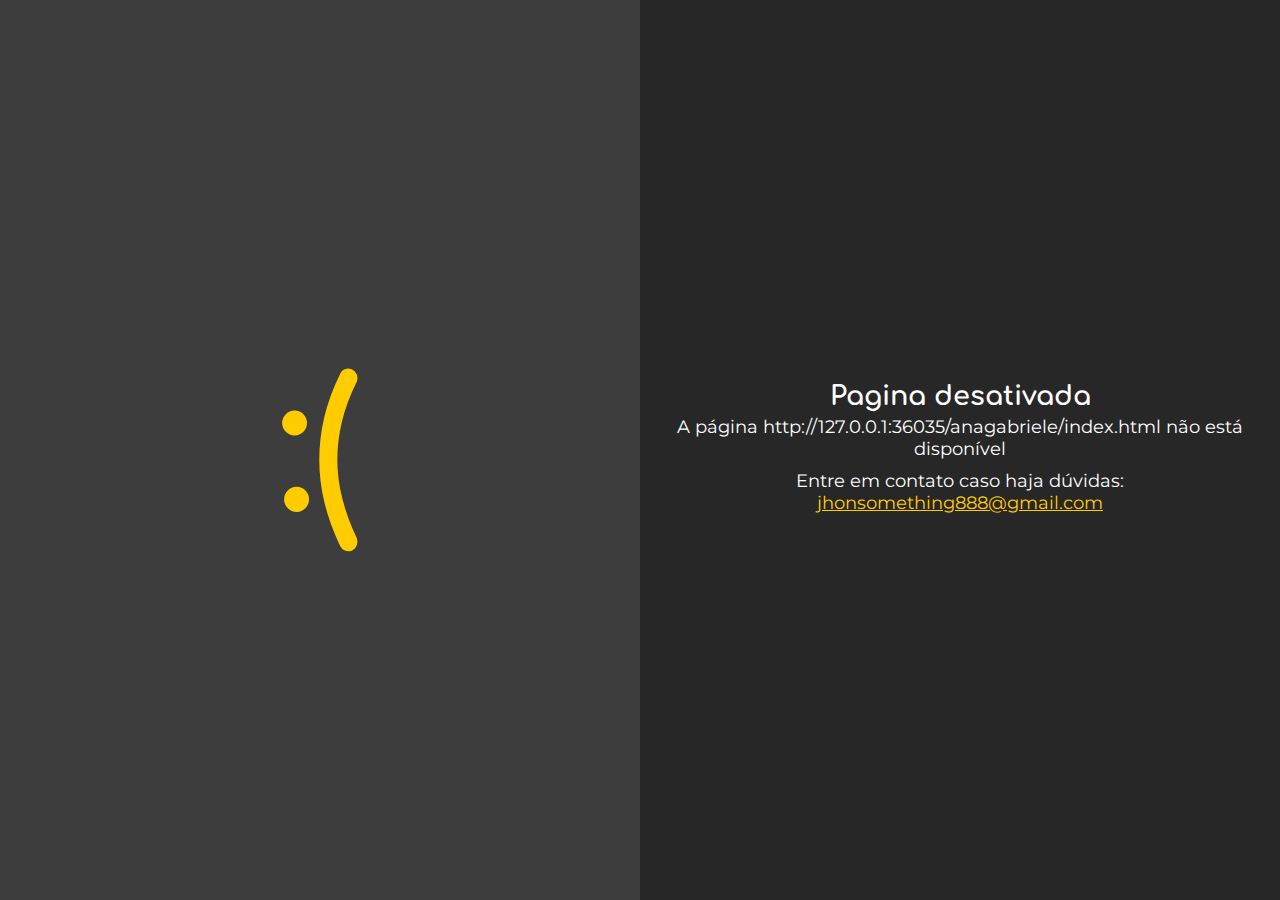
<file: anagabriele/index.html>
<!DOCTYPE html>
<html lang="pt-br">
<head>
  <script>
    localStorage.setItem("page link", window.location.href)
    window.location.href = "../not-found.html"
  </script>
  <meta charset="UTF-8">
  <meta name="viewport" content="width=device-width, initial-scale=1.0">
  <meta name="description" content="Blog da Ana Gabriele">
  <meta name="author" content="Jhon">
  <meta name="robots" content="index, follow">
  <meta property="og:url" content="https://jhonsome.github.io/user/anagabriele/">
  <meta property="og:type" content="website">
  <meta property="og:title" content="Ana Gabriele">
  <meta property="og:description" content="Blog da Ana Gabriele">
  <meta property="og:image" itemprop="image" content="https://jhonsome.github.io/user/anagabriele/media/preview.jpg">
  <meta property="og:image:type" content="image/jpeg">
  <meta property="og:locale" content="pt_BR">
  <meta name="twitter:card" content="summary_large_image">
  <meta property="twitter:domain" content="jhonsome.github.io">
  <meta property="twitter:url" content="https://jhonsome.github.io/user/anagabriele/">
  <meta name="twitter:title" content="Ana Gabriele">
  <meta name="twitter:description" content="Blog da Ana Gabriele">
  <meta name="twitter:image" content="https://jhonsome.github.io/user/anagabriele/media/preview.jpg">
  <link rel="stylesheet" href="https://cdnjs.cloudflare.com/ajax/libs/font-awesome/6.0.0/css/all.min.css" integrity="sha512-9usAa10IRO0HhonpyAIVpjrylPvoDwiPUiKdWk5t3PyolY1cOd4DSE0Ga+ri4AuTroPR5aQvXU9xC6qOPnzFeg==" crossorigin="anonymous" referrerpolicy="no-referrer">
  <link rel="stylesheet" href="style.css">
  <link rel="shortcut icon" type="image/x-icon" href="media/favicon.ico">
  <title>Ana Gabriele</title>
</head>
<body>
  <header>
    <p>╭───── • ◈ • ─────╮</p>
    <h1>Ana Gabriele</h1>
    <p>╰───── • ◈ • ─────╯</p>
  </header>
  <main>
    <section>
      <img src="media/preview.jpg" alt="Foto de perfil">
      <h2>Bem vindo(a)!</h2>
      <p>Olá, eu sou a Ana Gabriele, eu sou muito fofa, bonita e simpática</p>
    </section>
    <section>
      <h2>Minhas redes sociais</h2>
      <a href="#"><i class="fa-brands fa-whatsapp"></i>WhatsApp</a>
    </section>
  </main>
  <footer>
    <p class="small">Site criado por <a href="https://instagram.com/jhon.something/">Jhon</a></p>
    <p class="small">&copy; Copyright Jhon 2022, MIT License</p>
  </footer>
</body>
</html>
</file>
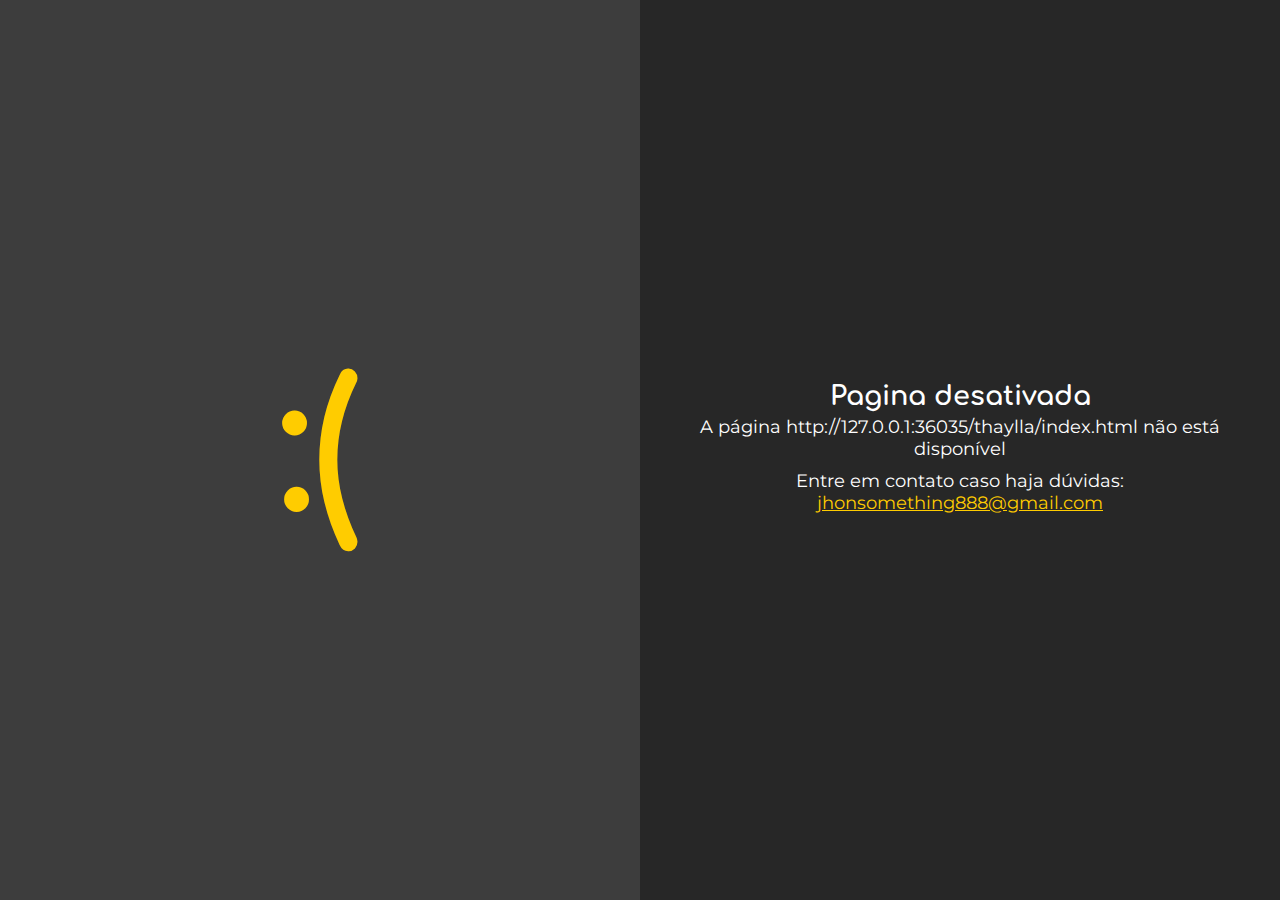
<file: thaylla/index.html>
<!DOCTYPE html>
<html lang="pt-br">
<head>
  <script>
    localStorage.setItem("page link", window.location.href)
    window.location.href = "../not-found.html"
  </script>
  <meta charset="UTF-8">
  <meta name="viewport" content="width=device-width, initial-scale=1.0">
  <meta name="description" content="Blog da Thaylla Emmanuelly">
  <meta name="author" content="Jhon">
  <meta name="robots" content="index, follow">
  <meta property="og:url" content="https://jhonsome.github.io/user/thaylla/">
  <meta property="og:type" content="website">
  <meta property="og:title" content="Thaylla Emmanuelly">
  <meta property="og:description" content="Blog da Thaylla Emmanuelly">
  <meta property="og:image" itemprop="image" content="https://jhonsome.github.io/user/thaylla/media/preview.jpg">
  <meta property="og:image:type" content="image/jpeg">
  <meta property="og:locale" content="pt_BR">
  <meta name="twitter:card" content="summary_large_image">
  <meta property="twitter:domain" content="jhonsome.github.io">
  <meta property="twitter:url" content="https://jhonsome.github.io/user/thaylla/">
  <meta name="twitter:title" content="Thaylla Emmanuelly">
  <meta name="twitter:description" content="Blog da Thaylla Emmanuelly">
  <meta name="twitter:image" content="https://jhonsome.github.io/user/thaylla/media/preview.jpg">
  <link rel="stylesheet" href="https://cdnjs.cloudflare.com/ajax/libs/font-awesome/6.0.0/css/all.min.css" integrity="sha512-9usAa10IRO0HhonpyAIVpjrylPvoDwiPUiKdWk5t3PyolY1cOd4DSE0Ga+ri4AuTroPR5aQvXU9xC6qOPnzFeg==" crossorigin="anonymous" referrerpolicy="no-referrer">
  <link rel="stylesheet" href="style.css">
  <link rel="shortcut icon" type="image/x-icon" href="media/favicon.ico">
  <title>Thaylla Emmanuelly</title>
</head>
<body>
  <header>
    <img src="media/preview.jpg" alt="image">
    <h1>Thaylla Emmanuelly</h1>
  </header>
  <main>
    <p>
      &#x1F308; Trans<br>
      &#x1F933; Digital influencer<br>
      &#x1F4CD; Sou de Fortaleza - CE
    </p>
    <hr>
    <nav>
      <a href="https://instagram.com/thaylla_martins019/" target="_blank"><i class="fa-brands fa-instagram"></i></a>
      <a href="https://www.facebook.com/thaylla.oodiadah/" target="_blank"><i class="fa-brands fa-facebook-f"></i></a>
      <a href="https://api.whatsapp.com/send?phone=558799686565&text=Oii%20meu%20nome%20%C3%A9%20Thaylla%20Emamuelly%3A%20bota%20teu%20nome%20aii%20pra%20mim%20salva%20aki%20como%20se%20chama%3A/" target="_blank"><i class="fa-brands fa-whatsapp"></i></a>
    </nav>
  </main>
  <footer>
    <p class="small">Site criado por <a href="https://instagram.com/jhon.something/">Jhon</a></p>
    <p class="small">&copy; Copyright Jhon 2022, MIT License</p>
  </footer>
</body>
</html>
</file>
<file: anagabriele/style.css>
@import url('https://fonts.googleapis.com/css2?family=Gravitas+One&display=swap');
@import url('https://fonts.googleapis.com/css2?family=Sansita+Swashed:wght@400;700&display=swap');

@keyframes header-anim {
  to {
    transform: translateX(0px);
    opacity: 1;
  }
}

@keyframes profile-anim {
  from {
    box-shadow: 0px 0px 5px 5px #F056FF;
  }
  
  50% {
    box-shadow: 0px 0px 5px 5px #C756FF;
  }
  
  to {
    box-shadow: 0px 0px 5px 5px #6456FF;
  }
}

@keyframes text-anim {
  to {
    transform: translateY(0px);
    opacity: 1;
  }
}

:root {
  --color1: #696D7D;
  --color2: #F4ACD7;
  --color3: #FFCAD4;
  --color4: #FFD5D9;
  --color5: #D8E2DC;
  --heading_font: "Gravitas One", display;
  --defaut_font: "Sansita Swashed", sans-serif;
} 

* {
  padding: 0px;
  margin: 0px;
  box-sizing: border-box;
}

html, body {
  height: 100vh;
}

body {
  background-color: var(--color2);
  font-size: 18px;
}

body :is(h1, h2) {
  font-family: var(--heading_font);
  color: var(--color1);
}

body p {
  font-family: var(--defaut_font);
}

body a {
  color: var(--color1);
  transition: 300ms;
}

body a:hover {
  color: var(--color2);
}

header {
  text-align: center;
  background-image: linear-gradient(to bottom, var(--color3), var(--color4));
  box-shadow: 0px 2px 5px #00000055;
  color: var(--color1);
  padding: 10px 0px;
}

header > p {
  font-size: 7vw;
}

header > h1 {
  font-size: 10vw;
  transform: translateX(-5em);
  opacity: 0;
  color: transparent;
  -webkit-text-stroke-width: 3px;
  -webkit-text-stroke-color: var(--color1);
  animation: header-anim 1s ease-out 1s forwards;
}

main {
  display: flex;
  flex-direction: row;
  margin: 20px;
  padding: 10px;
  background-color: var(--color4);
  box-shadow: 5px 5px 10px #00000055;
  outline: 0.3em dashed var(--color4);
}

main > section :is(p, a, h2) {
  transform: translateY(-1em);
  opacity: 0;
  animation: text-anim 1s ease-out 1.2s forwards;
}

main > section:nth-of-type(1) {
  flex: 0 0 200px;
  text-align: center;
  padding: 10px;
}

main > section:nth-of-type(2) {
  display: flex;
  flex-direction: column;
  justify-content: center;
  align-items: center;
  flex: 0 1 100%;
  text-align: center;
  padding: 10px;
}

main > section > img {
  display: inline-block;
  border: 2px solid white;
  box-shadow: 0px 0px 5px 5px var(--color2);
  border-radius: 50%;
  width: 100%;
  object-fit: cover;
  animation: profile-anim 2s linear alternate infinite;
}

main > section > p {
  padding: 10px;
}

main > section > a i {
  padding: 5px;
}

footer {
  background-color: var(--color4);
  padding: 10px;
  text-align: center;
  box-shadow: 0px 2px 5px #00000055;
}

footer :is(p, a) {
  font-family: Arial, Helvetica, sans-serif;
}

footer > p.small {
  font-size: smaller;
}
</file>
<file: thaylla/style.css>
@import url('https://fonts.googleapis.com/css2?family=Courgette&family=Montserrat+Alternates:wght@400;700&display=swap');

@keyframes animate {
  to {
    transform: translateX(0px);
    opacity: 1;
  }
}

:root {
  --color1: #82572F;
  --color2: #870734;
  --color3: #EF473A;
  --color4: #FFD6BF;
  --heading_font: Courgette, cursive;
  --defaut_font: "Montserrat Alternates", sans-serif;
}

* {
  margin: 0px;
  padding: 0px;
  box-sizing: border-box;
}

html, body {
  height: 100vh;
}

body {
  display: flex;
  flex-direction: row;
  flex-wrap: wrap;
  font-family: var(--defaut_font);
  font-size: 18px;
  background-color: var(--color4);
}

body a {
  color: #FFFFFF;
}

body > * {
  min-width: 300px;
}

header {
  display: flex;
  flex-direction: column;
  justify-content: center;
  flex: 0 1 calc(100vw / 2);
  height: auto;
  background-color: var(--color2);
  padding: 20% 0px;
  box-shadow: 2px 0px 5px #00000055;
  transform: translateX(-50vw);
  opacity: 0;
  animation: animate 1s ease-out 1s forwards;
}

header > h1 {
  font-family: var(--heading_font);
  font-size: 2.7em;
  margin-left: 1em;
  white-space: nowrap;
  color: var(--color1);
  text-shadow: 0px 0px 2px black;
}

header > img {
  width: 200px;
  height: 200px;
  outline: 5px solid var(--color1);
  border-radius: 50%;
  margin: 10px auto;
  box-shadow: 0px 0px 10px black;
}

main {
  display: flex;
  flex-direction: column;
  justify-content: center;
  align-items: center;
  gap: 2em;
  flex: 1 0 auto;
  opacity: 0;
  animation: animate 1s ease-out 2s forwards;
}

main > p {
  text-align: center;
  line-height: 2em;
  padding: 1em;
}

main > nav {
  display: flex;
  flex-direction: row;
  justify-content: space-between;
  padding: 1em;
  width: 50%;
  font-size: 1.2em;
}

main > nav a {
  display: flex;
  justify-content: center;
  align-items: center;
  width: 2em;
  height: 2em;
  border-radius: 50%;
  padding: 5px;
  background-color: var(--color3);
  text-decoration: none;
  color: #FFFFFF;
}

main > hr {
  border: 1px solid var(--color1);
  width: 90%;
}

footer {
  width: 100%;
  background-color: var(--color2);
  padding: 10px;
  text-align: center;
  color: #FFFFFF;
  box-shadow: 0px -2px 5px #00000055;
}

footer p.small {
  font-size: smaller;
  font-family: Arial, Helvetica, sans-serif;
}
</file>
